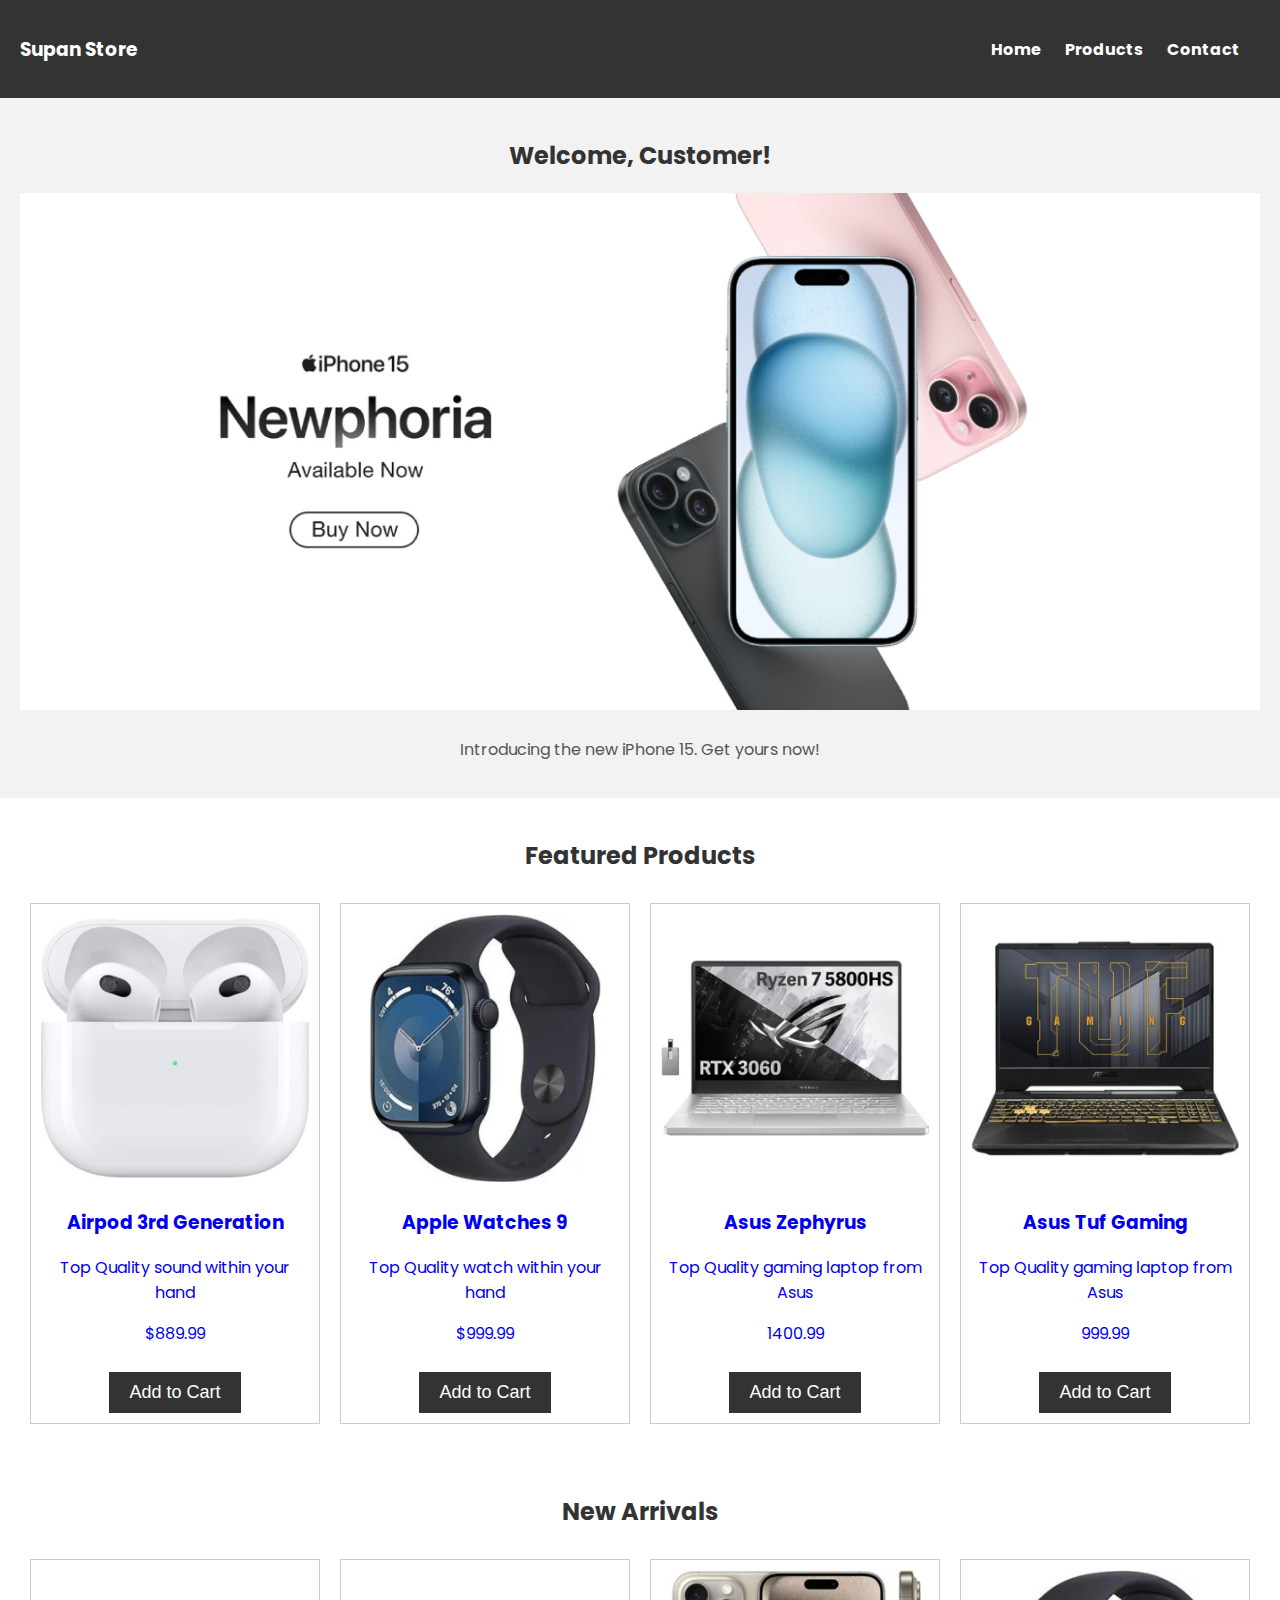
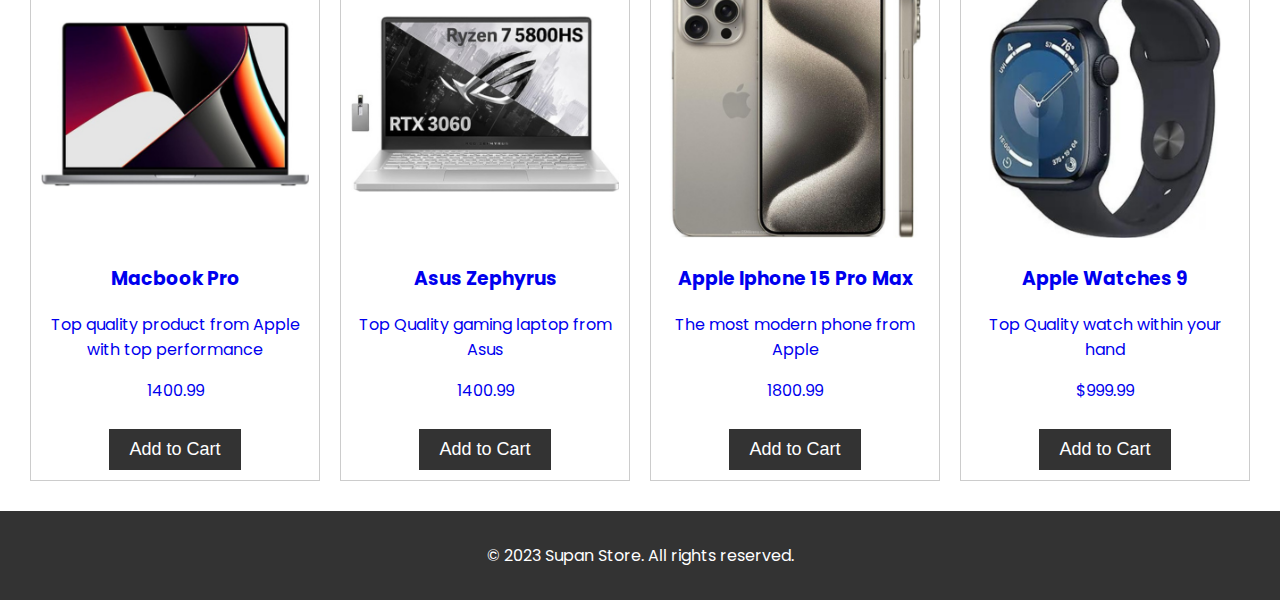
<file: index.html>
<!DOCTYPE html>
<html lang="en">

<head>
    <meta charset="UTF-8">
    <meta name="viewport" content="width=device-width, initial-scale=1.0">
    <link rel="stylesheet" href="styles.css">
    <link rel="preconnect" href="https://fonts.gstatic.com">
    <link href="https://fonts.googleapis.com/css2?family=Poppins:wght@300;400;500;600&display=swap" rel="stylesheet">

    <title>Supan Store</title>
</head>

<body>
    <header>
        <div class="logo">
            <h3>Supan Store</h3>

        </div>
        <nav>
            <ul>
                <li><a href="./index.html">Home</a></li>

                <li class="dropdown">
                    <a href="./pages/products.html">Products</a>
                    <ul class="dropdown-menu">
                        <li><a href="#">Category 1</a></li>
                        <li><a href="#">Category 2</a></li>
                        <li><a href="#">Category 3</a></li>
                    </ul>
                </li>
                <li><a href="./pages/contact.html">Contact</a></li>
            </ul>
        </nav>
    </header>
    <section class="welcome-banner">

        <h2>Welcome, Customer!</h2>
        <div class="new-product-banner">
            <img src="./images/Apple-iPhone-15-promo-banner-buy-now-scaled.jpg" alt="New iPhone 15">
            <p>Introducing the new iPhone 15. Get yours now!</p>
        </div>
    </section>

    <section class="featured-products">

        <h2>Featured Products</h2>
        <div class="products-container">
            <div class="product">
                <a href="pages/products/airpod-3rd-gen.html">

                    <img src="./images/Untitled design.png" alt="Featured Product 1">
                    <h3>Airpod 3rd Generation</h3>
                    <p>Top Quality sound within your hand</p>
                    <p class="price">$889.99</p>
                    <button>Add to Cart</button>
                </a>
            </div>


            <div class="product">
                <a href="pages/products/apple-watch-9.html">
                    <img src="./images/Apple Watch 9.png" alt="Featured Product 1">
                    <h3>Apple Watches 9</h3>
                    <p>Top Quality watch within your hand</p>
                    <p class="price">$999.99</p>
                    <button>Add to Cart</button>
                </a>

            </div>

            <div class="product">
                <a href="pages/products/asus-zephyrus.html">
                    <img src="./images/asus zephyrus.png" alt="Featured Product 1">
                    <h3>Asus Zephyrus</h3>
                    <p>Top Quality gaming laptop from Asus</p>
                    <p class="price">1400.99</p>

                    <button>Add to Cart</button>
                </a>

            </div>

            <div class="product">
                <a href="pages/products/asus-tuf.html">
                    <img src="./images/asus-tuf.png" alt="Featured Product 1">
                    <h3>Asus Tuf Gaming
                    </h3>

                    <p>Top Quality gaming laptop from Asus</p>
                    <p class="price">999.99</p>
                    <button>Add to Cart</button>

                </a>
            </div>

        </div>
    </section>

    <section class="new-arrivals">
        <h2>New Arrivals</h2>
        <div class="products-container">

            <div class="product">
                <a href="pages/products/macbook-pro.html">
                    <img src="./images/macbook Pro.png" alt="Featured Product 1">
                    <h3>Macbook Pro</h3>
                    <p>Top quality product from Apple with top performance</p>
                    <p class="price">1400.99</p>

                    <button>Add to Cart</button>
                </a>
            </div>

            <div class="product">
                <a href="pages/products/asus-zephyrus.html">

                    <img src="./images/asus zephyrus.png" alt="Featured Product 1">
                    <h3>Asus Zephyrus</h3>
                    <p>Top Quality gaming laptop from Asus</p>
                    <p class="price">1400.99</p>

                    <button>Add to Cart</button>
                </a>
            </div>

            <div class="product">
                <a href="pages/products/iphone-15-pro-max.html">
                    <img src="./images/iphone 15 pro max.png" alt="Featured Product 1">
                    <h3>Apple Iphone 15 Pro Max</h3>
                    <p>The most modern phone from Apple</p>

                    <p class="price">1800.99</p>
                    <button>Add to Cart</button>
                    
                </a>
            </div>

            <div class="product">
                <a href="pages/products/apple-watch-9.html">
                    <img src="./images/Apple Watch 9.png" alt="Featured Product 1">
                    <h3>Apple Watches 9</h3>
                    <p>Top Quality watch within your hand</p>
                    <p class="price">$999.99</p>

                    <button>Add to Cart</button>
                </a>
            </div>
        </div>

    </section>

    <footer>
        
        <p>&copy; 2023 Supan Store. All rights reserved.</p>
    </footer>
</body>

</html>
</file>
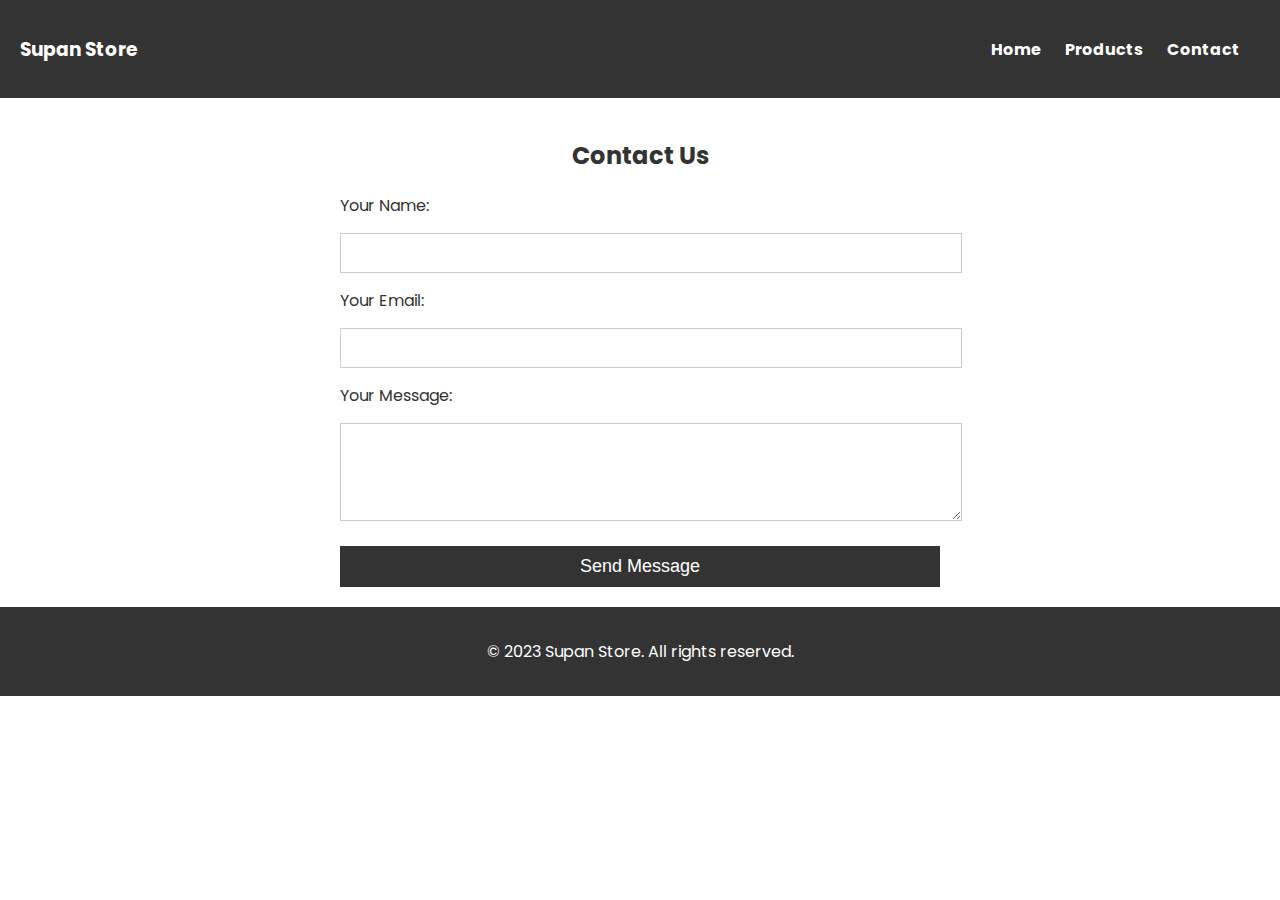
<file: pages/contact.html>
<!DOCTYPE html>
<html lang="en">

<head>
    <meta charset="UTF-8">
    <meta name="viewport" content="width=device-width, initial-scale=1.0">
    <link rel="stylesheet" href="../styles.css">
    <link rel="preconnect" href="https://fonts.gstatic.com">
    <link href="https://fonts.googleapis.com/css2?family=Poppins:wght@300;400;500;600&display=swap" rel="stylesheet">

    <title>Contact Us - Supan Store</title>
</head>

<body>
    <header>
        <div class="logo">
            <h3>Supan Store</h3>
        </div>
        <nav>
            <ul>
                <li><a href="../index.html">Home</a></li>
                <li class="dropdown">
                    <a href="../pages/products.html">Products</a>
                    <ul class="dropdown-menu">
                        <li><a href="#">Category 1</a></li>
                        <li><a href="#">Category 2</a></li>
                        <li><a href="#">Category 3</a></li>
                    </ul>
                </li>
                <li><a href="../pages/contact.html">Contact</a></li>
            </ul>
        </nav>
    </header>

    <section class="contact-form">
        <div class="form-container">
            <h2>Contact Us</h2>
            <form action="#" method="post">
                <label for="name">Your Name:</label>
                <input type="text" id="name" name="name" required>

                <label for="email">Your Email:</label>
                <input type="email" id="email" name="email" required>

                <label for="message">Your Message:</label>
                <textarea id="message" name="message" rows="4" required></textarea>

                <button type="submit">Send Message</button>
            </form>
        </div>
    </section>

    <footer>
        <p>&copy; 2023 Supan Store. All rights reserved.</p>
    </footer>
</body>

</html>
</file>
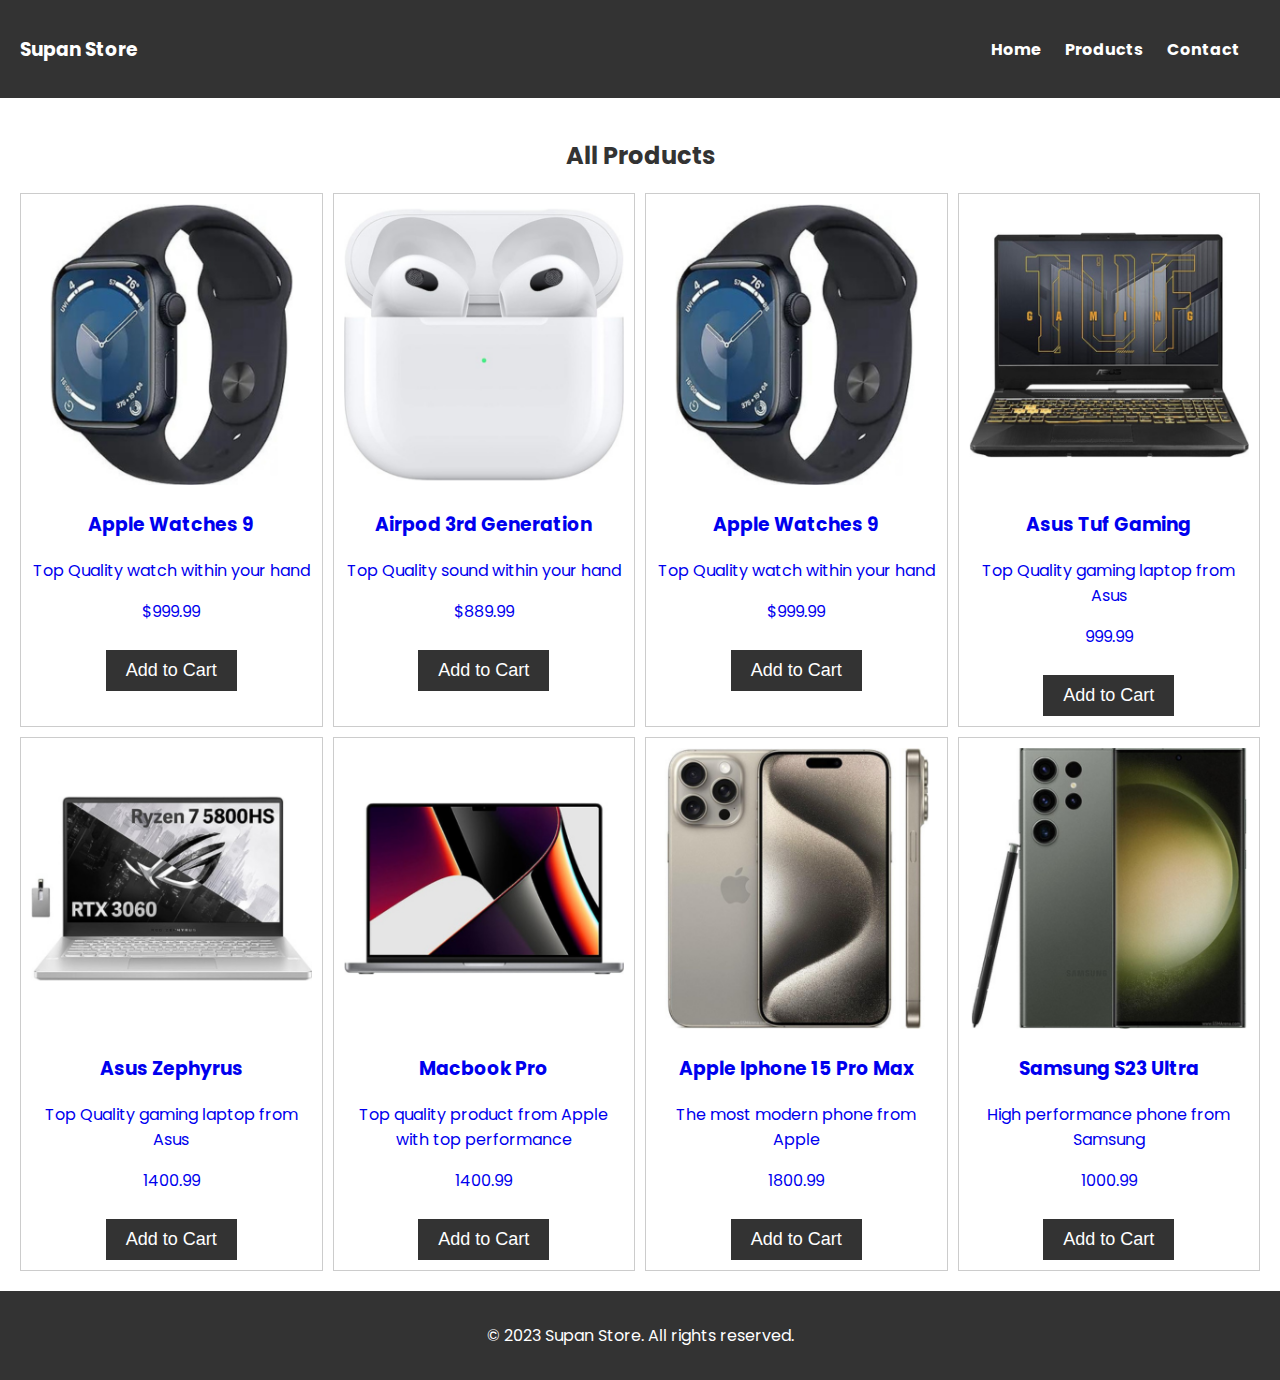
<file: pages/products.html>
<!DOCTYPE html>
<html lang="en">

<head>
    <meta charset="UTF-8">
    <meta name="viewport" content="width=device-width, initial-scale=1.0">
    <link rel="stylesheet" href="../styles.css">
    <link rel="preconnect" href="https://fonts.gstatic.com">
    <link href="https://fonts.googleapis.com/css2?family=Poppins:wght@300;400;500;600&display=swap" rel="stylesheet">

    <title>Supan Store</title>
</head>

<body>
    <header>
        <div class="logo">
            <h3>Supan Store</h3>
        </div>
        <nav>
            <ul>
                <li><a href="../index.html">Home</a></li>
                <li class="dropdown">
                    <a href="./products.html">Products</a>
                    <ul class="dropdown-menu">
                        <li><a href="#">Category 1</a></li>
                        <li><a href="#">Category 2</a></li>
                        <li><a href="#">Category 3</a></li>
                    </ul>
                </li>
                <li><a href="./contact.html">Contact</a></li>
            </ul>
        </nav>
    </header>

    <section class="featured-products">
        <h2>All Products</h2>
        <div class="all-product-container">
            <div class="all-product">
                <a href="../pages/products/apple-watch-9.html">
                    <img src="../images/Apple Watch 9.png" alt="Featured Product 1">
                    <h3>Apple Watches 9</h3>
                    <p>Top Quality watch within your hand</p>
                    <p class="price">$999.99</p>
                    <button>Add to Cart</button>
                </a>
            </div>

            <div class="all-product">
                <a href="../pages/products/airpod-3rd-gen.html">
                    <img src="../images/Untitled design.png" alt="Featured Product 1">
                    <h3>Airpod 3rd Generation</h3>
                    <p>Top Quality sound within your hand</p>
                    <p class="price">$889.99</p>
                    <button>Add to Cart</button>
                </a>
            </div>

            <div class="all-product">
                <a href="../pages/products/apple-watch-9.html">
                    <img src="../images/Apple Watch 9.png" alt="Featured Product 1">
                    <h3>Apple Watches 9</h3>
                    <p>Top Quality watch within your hand</p>
                    <p class="price">$999.99</p>
                    <button>Add to Cart</button>
                </a>
            </div>

            <div class="all-product">
                <a href="../pages/products/asus-tuf.html">
                    <img src="../images/asus-tuf.png" alt="Featured Product 1">
                    <h3>Asus Tuf Gaming
                    </h3>
                    <p>Top Quality gaming laptop from Asus</p>
                    <p class="price">999.99</p>
                    <button>Add to Cart</button>
                </a>

            </div>

            <div class="all-product">
                <a href="../pages/products/asus-zephyrus.html">
                    <img src="../images/asus zephyrus.png" alt="Featured Product 1">
                    <h3>Asus Zephyrus</h3>
                    <p>Top Quality gaming laptop from Asus</p>
                    <p class="price">1400.99</p>
                    <button>Add to Cart</button>
                </a>
            </div>
            <div class="all-product">
                <a href="../pages/products/macbook-pro.html">
                    <img src="../images/macbook Pro.png" alt="Featured Product 1">
                    <h3>Macbook Pro</h3>
                    <p>Top quality product from Apple with top performance</p>
                    <p class="price">1400.99</p>
                    <button>Add to Cart</button>
                </a>
            </div>
            <div class="all-product">
                <a href="../pages/products/iphone-15-pro-max.html">
                    <img src="../images/iphone 15 pro max.png" alt="Featured Product 1">
                    <h3>Apple Iphone 15 Pro Max</h3>
                    <p>The most modern phone from Apple</p>
                    <p class="price">1800.99</p>
                    <button>Add to Cart</button>
                </a>
            </div>
            <div class="all-product">
                <a href="../pages/products/samsung-s23-ultra.html">
                    <img src="../images/samsung s23 ultra.png" alt="Featured Product 1">
                    <h3>Samsung S23 Ultra</h3>
                    <p>High performance phone from Samsung</p>
                    <p class="price">1000.99</p>
                    <button>Add to Cart</button>
                </a>
            </div>


        </div>
    </section>

    <footer>
        <p>&copy; 2023 Supan Store. All rights reserved.</p>
    </footer>
</body>

</html>
</file>
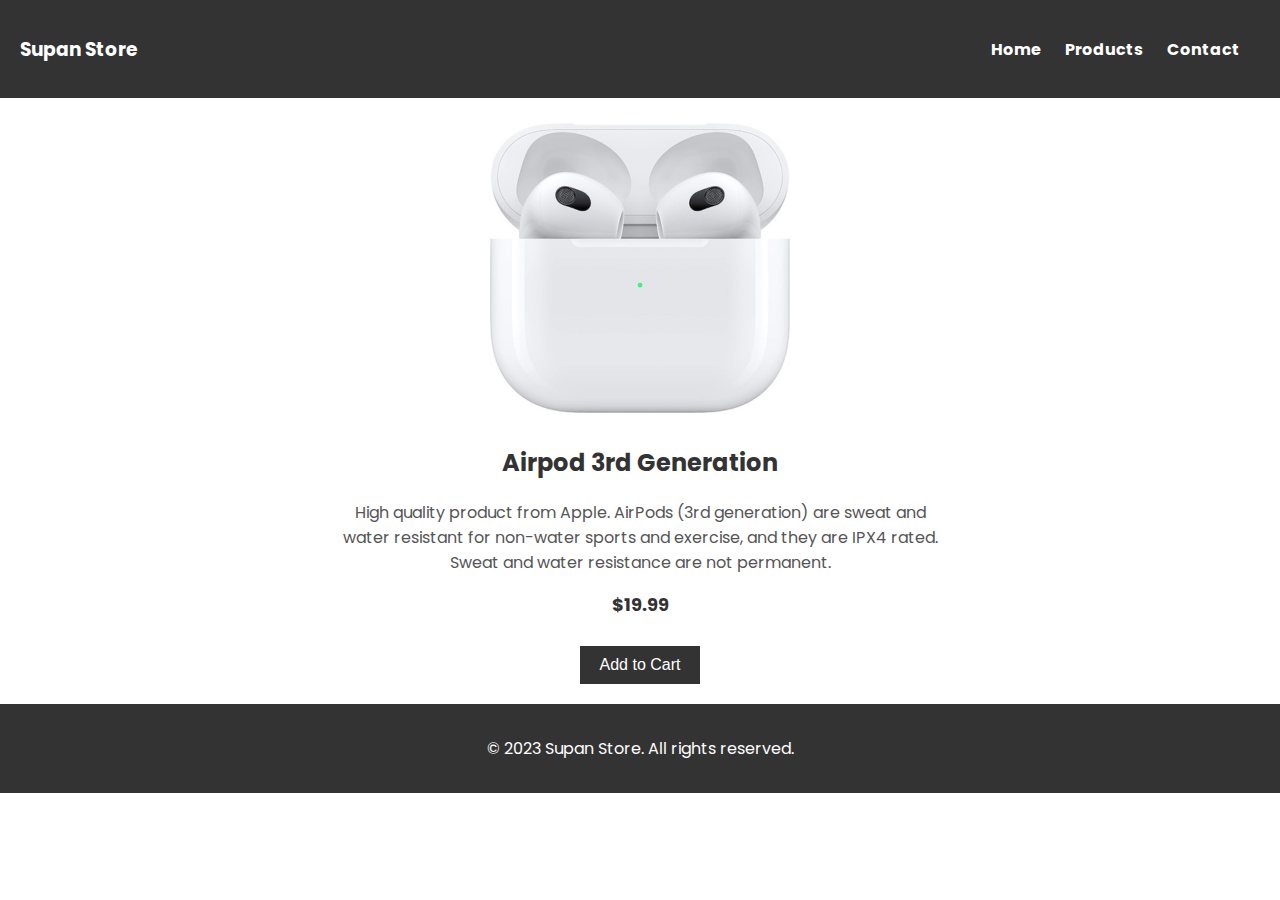
<file: pages/products/airpod-3rd-gen.html>
<!DOCTYPE html>
<html lang="en">

<head>
    <meta charset="UTF-8">
    <meta name="viewport" content="width=device-width, initial-scale=1.0">
    <link rel="stylesheet" href="../../styles.css">
    <link rel="preconnect" href="https://fonts.gstatic.com">
    <link href="https://fonts.googleapis.com/css2?family=Poppins:wght@300;400;500;600&display=swap" rel="stylesheet">

    <title>Product - Supan Store</title>
</head>

<body>
    <header>
        <div class="logo">
            <h3>Supan Store</h3>
        </div>
        <nav>
            <ul>
                <li><a href="../../index.html">Home</a></li>
                <li class="dropdown">
                    <a href="../../pages/products.html">Products</a>
                    <ul class="dropdown-menu">
                        <li><a href="#">Category 1</a></li>
                        <li><a href="#">Category 2</a></li>
                        <li><a href="#">Category 3</a></li>
                    </ul>
                </li>
                <li><a href="../../pages/contact.html">Contact</a></li>
            </ul>
        </nav>
    </header>

    <section class="product-view">
        <div class="product-details">
            <img src="../../images/Untitled design.png" alt="Product 1">
            <h2>Airpod 3rd Generation</h2>
            <p>High quality product from Apple. AirPods (3rd generation) are sweat and water resistant for non-water sports and exercise, and they are IPX4 rated. Sweat and water resistance are not permanent.</p>
            <p class="price">$19.99</p>
            <button>Add to Cart</button>
        </div>
    </section>

    <footer>
        <p>&copy; 2023 Supan Store. All rights reserved.</p>
    </footer>
</body>

</html>
</file>
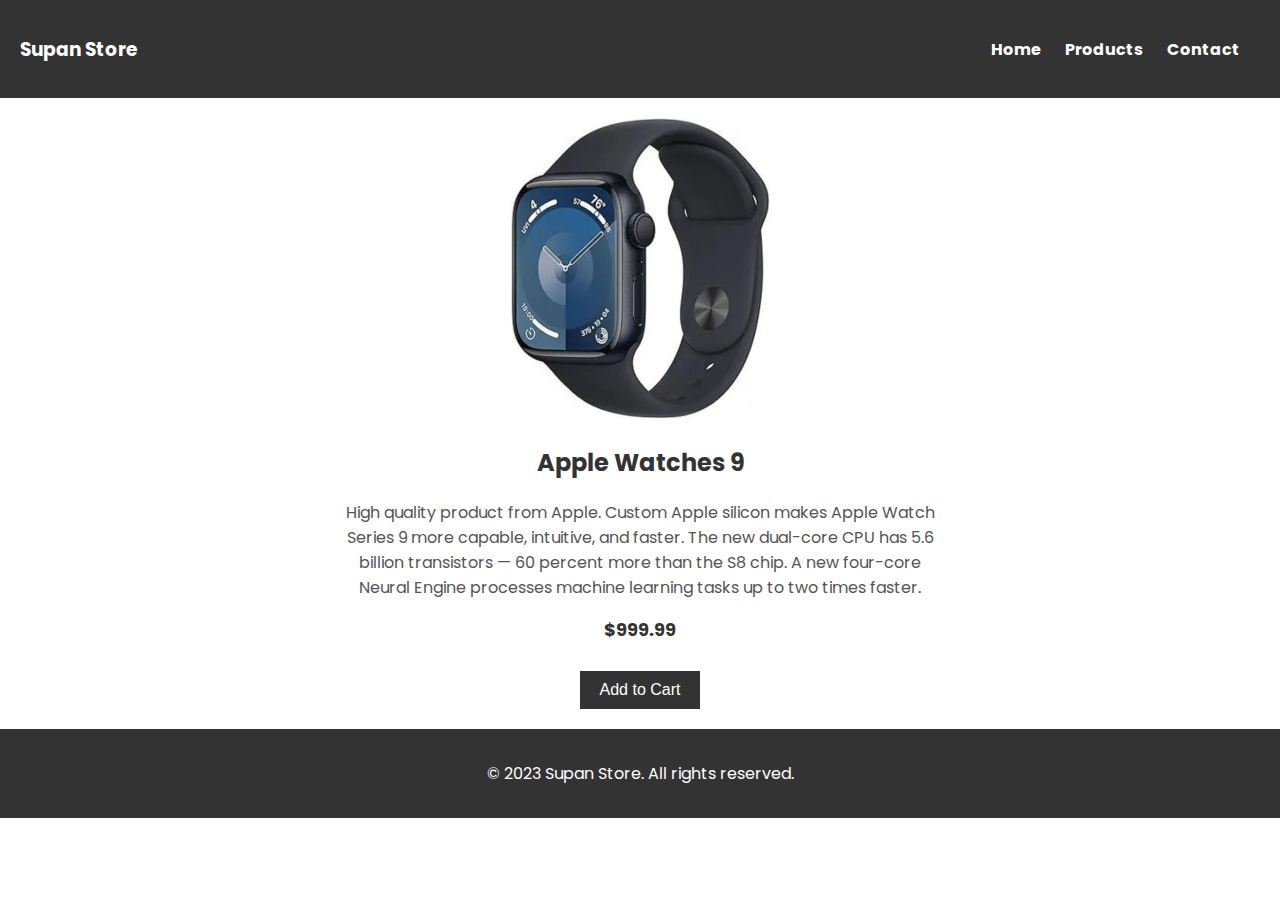
<file: pages/products/apple-watch-9.html>
<!DOCTYPE html>
<html lang="en">

<head>
    <meta charset="UTF-8">
    <meta name="viewport" content="width=device-width, initial-scale=1.0">
    <link rel="stylesheet" href="../../styles.css">
    <link rel="preconnect" href="https://fonts.gstatic.com">
    <link href="https://fonts.googleapis.com/css2?family=Poppins:wght@300;400;500;600&display=swap" rel="stylesheet">

    <title>Product - Supan Store</title>
</head>

<body>
    <header>
        <div class="logo">
            <h3>Supan Store</h3>
        </div>
        <nav>
            <ul>
                <li><a href="../../index.html">Home</a></li>
                <li class="dropdown">
                    <a href="../../pages/products.html">Products</a>
                    <ul class="dropdown-menu">
                        <li><a href="#">Category 1</a></li>
                        <li><a href="#">Category 2</a></li>
                        <li><a href="#">Category 3</a></li>
                    </ul>
                </li>
                <li><a href="../../pages/contact.html">Contact</a></li>
            </ul>
        </nav>
    </header>

    <section class="product-view">
        <div class="product-details">
            <img src="../../images/Apple Watch 9.png" alt="Product 1">
            <h2>Apple Watches 9</h2>
            <p>High quality product from Apple. Custom Apple silicon makes Apple Watch Series 9 more capable, intuitive, and faster. The new dual-core CPU has 5.6 billion transistors — 60 percent more than the S8 chip. A new four-core Neural Engine processes machine learning tasks up to two times faster.</p>
            <p class="price">$999.99</p>
            <button>Add to Cart</button>
        </div>
    </section>

    <footer>
        <p>&copy; 2023 Supan Store. All rights reserved.</p>
    </footer>
</body>

</html>
</file>
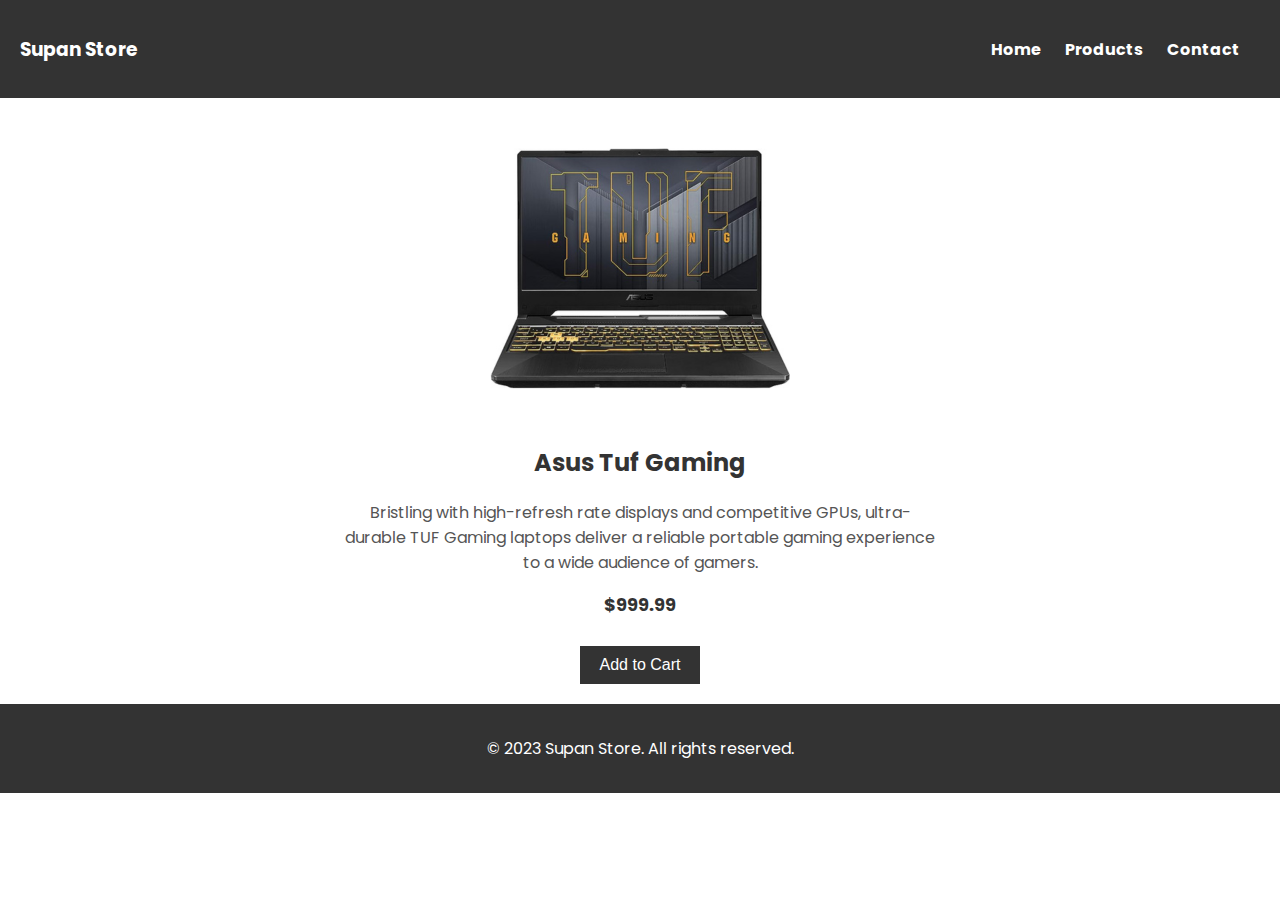
<file: pages/products/asus-tuf.html>
<!DOCTYPE html>
<html lang="en">

<head>
    <meta charset="UTF-8">
    <meta name="viewport" content="width=device-width, initial-scale=1.0">
    <link rel="stylesheet" href="../../styles.css">
    <link rel="preconnect" href="https://fonts.gstatic.com">
    <link href="https://fonts.googleapis.com/css2?family=Poppins:wght@300;400;500;600&display=swap" rel="stylesheet">

    <title>Product - Supan Store</title>
</head>

<body>
    <header>
        <div class="logo">
            <h3>Supan Store</h3>
        </div>
        <nav>
            <ul>
                <li><a href="../../index.html">Home</a></li>
                <li class="dropdown">
                    <a href="../../pages/products.html">Products</a>
                    <ul class="dropdown-menu">
                        <li><a href="#">Category 1</a></li>
                        <li><a href="#">Category 2</a></li>
                        <li><a href="#">Category 3</a></li>
                    </ul>
                </li>
                <li><a href="../../pages/contact.html">Contact</a></li>
            </ul>
        </nav>
    </header>

    <section class="product-view">
        <div class="product-details">
            <img src="../../images/asus-tuf.png" alt="Product 1">
            <h2>Asus Tuf Gaming</h2>
            <p>Bristling with high-refresh rate displays and competitive GPUs, ultra-durable TUF Gaming laptops deliver a reliable portable gaming experience to a wide audience of gamers.</p>
            <p class="price">$999.99</p>
            <button>Add to Cart</button>
        </div>
    </section>

    <footer>
        <p>&copy; 2023 Supan Store. All rights reserved.</p>
    </footer>
</body>

</html>
</file>
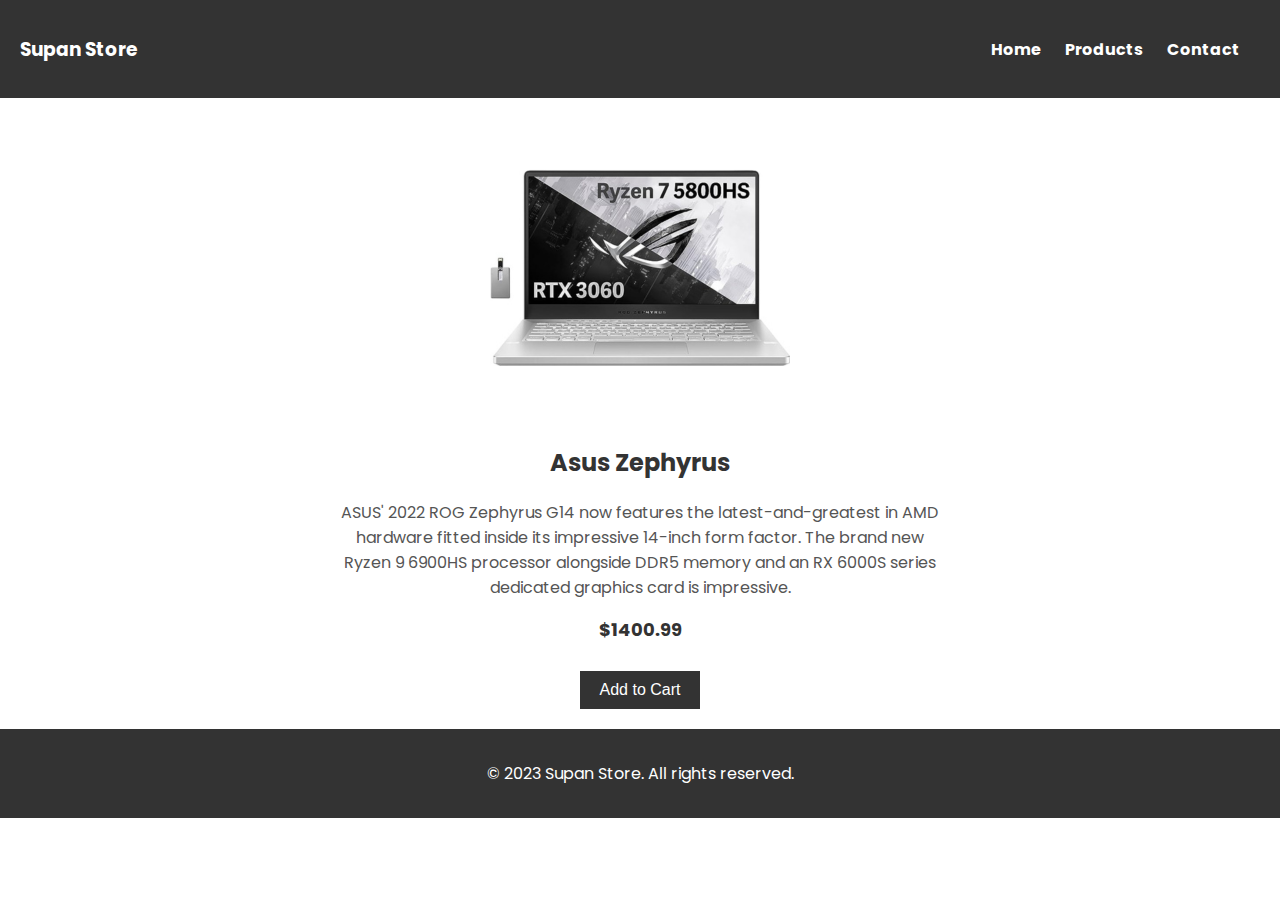
<file: pages/products/asus-zephyrus.html>
<!DOCTYPE html>
<html lang="en">

<head>
    <meta charset="UTF-8">
    <meta name="viewport" content="width=device-width, initial-scale=1.0">
    <link rel="stylesheet" href="../../styles.css">
    <link rel="preconnect" href="https://fonts.gstatic.com">
    <link href="https://fonts.googleapis.com/css2?family=Poppins:wght@300;400;500;600&display=swap" rel="stylesheet">

    <title>Product - Supan Store</title>
</head>

<body>
    <header>
        <div class="logo">
            <h3>Supan Store</h3>
        </div>
        <nav>
            <ul>
                <li><a href="../../index.html">Home</a></li>
                <li class="dropdown">
                    <a href="../../pages/products.html">Products</a>
                    <ul class="dropdown-menu">
                        <li><a href="#">Category 1</a></li>
                        <li><a href="#">Category 2</a></li>
                        <li><a href="#">Category 3</a></li>
                    </ul>
                </li>
                <li><a href="../../pages/contact.html">Contact</a></li>
            </ul>
        </nav>
    </header>

    <section class="product-view">
        <div class="product-details">
            <img src="../../images/asus zephyrus.png" alt="Product 1">
            <h2>Asus Zephyrus</h2>
            <p>ASUS' 2022 ROG Zephyrus G14 now features the latest-and-greatest in AMD hardware fitted inside its impressive 14-inch form factor. The brand new Ryzen 9 6900HS processor alongside DDR5 memory and an RX 6000S series dedicated graphics card is impressive.</p>
            <p class="price">$1400.99</p>
            <button>Add to Cart</button>
        </div>
    </section>

    <footer>
        <p>&copy; 2023 Supan Store. All rights reserved.</p>
    </footer>
</body>

</html>
</file>
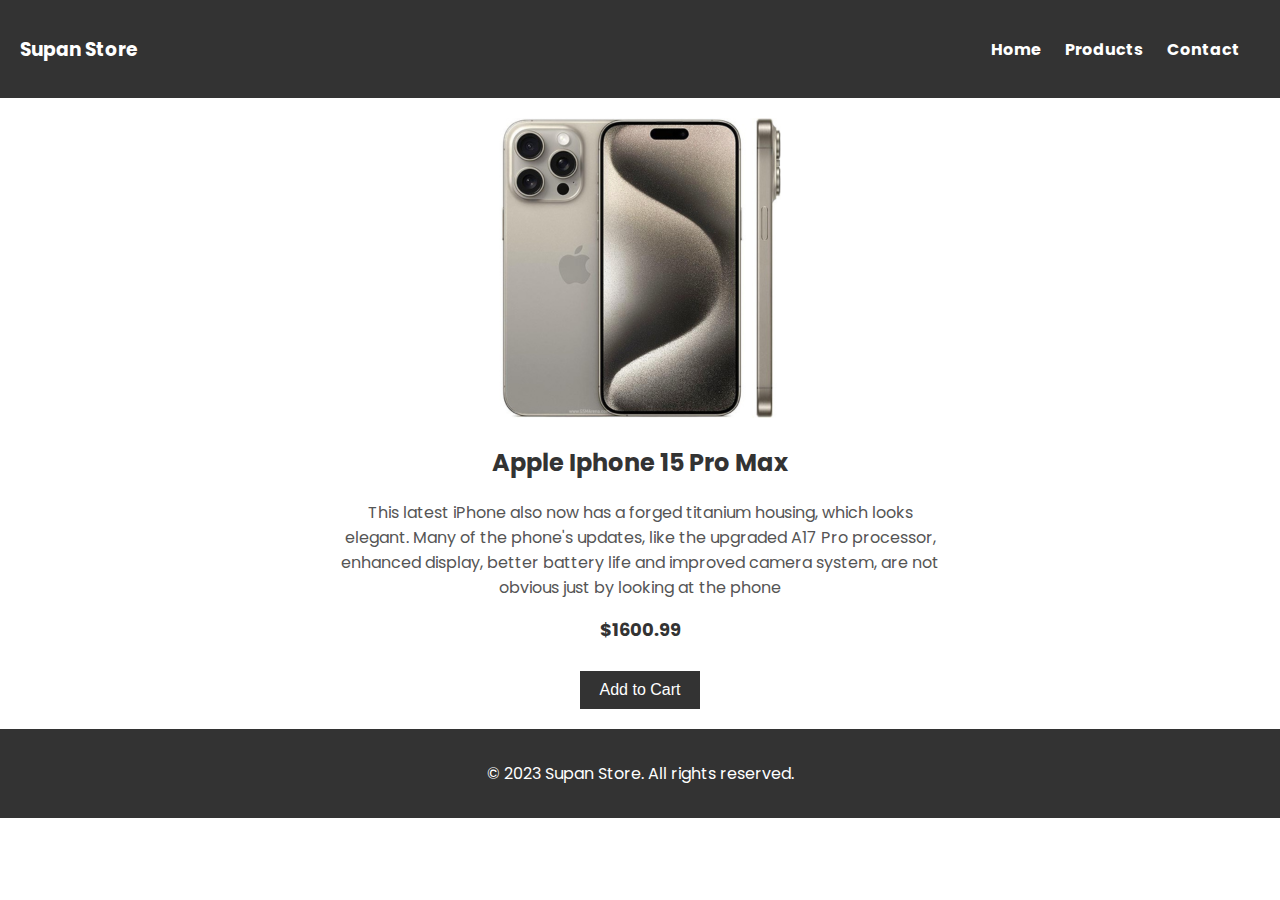
<file: pages/products/iphone-15-pro-max.html>
<!DOCTYPE html>
<html lang="en">

<head>
    <meta charset="UTF-8">
    <meta name="viewport" content="width=device-width, initial-scale=1.0">
    <link rel="stylesheet" href="../../styles.css">
    <link rel="preconnect" href="https://fonts.gstatic.com">
    <link href="https://fonts.googleapis.com/css2?family=Poppins:wght@300;400;500;600&display=swap" rel="stylesheet">

    <title>Product - Supan Store</title>
</head>

<body>
    <header>
        <div class="logo">
            <h3>Supan Store</h3>
        </div>
        <nav>
            <ul>
                <li><a href="../../index.html">Home</a></li>
                <li class="dropdown">
                    <a href="../../pages/products.html">Products</a>
                    <ul class="dropdown-menu">
                        <li><a href="#">Category 1</a></li>
                        <li><a href="#">Category 2</a></li>
                        <li><a href="#">Category 3</a></li>
                    </ul>
                </li>
                <li><a href="../../pages/contact.html">Contact</a></li>
            </ul>
        </nav>
    </header>

    <section class="product-view">
        <div class="product-details">
            <img src="../../images/iphone 15 pro max.png" alt="Product 1">
            <h2>Apple Iphone 15 Pro Max</h2>
            <p>This latest iPhone also now has a forged titanium housing, which looks elegant. Many of the phone's updates, like the upgraded A17 Pro processor, enhanced display, better battery life and improved camera system, are not obvious just by looking at the phone</p>
            <p class="price">$1600.99</p>
            <button>Add to Cart</button>
        </div>
    </section>

    <footer>
        <p>&copy; 2023 Supan Store. All rights reserved.</p>
    </footer>
</body>

</html>
</file>
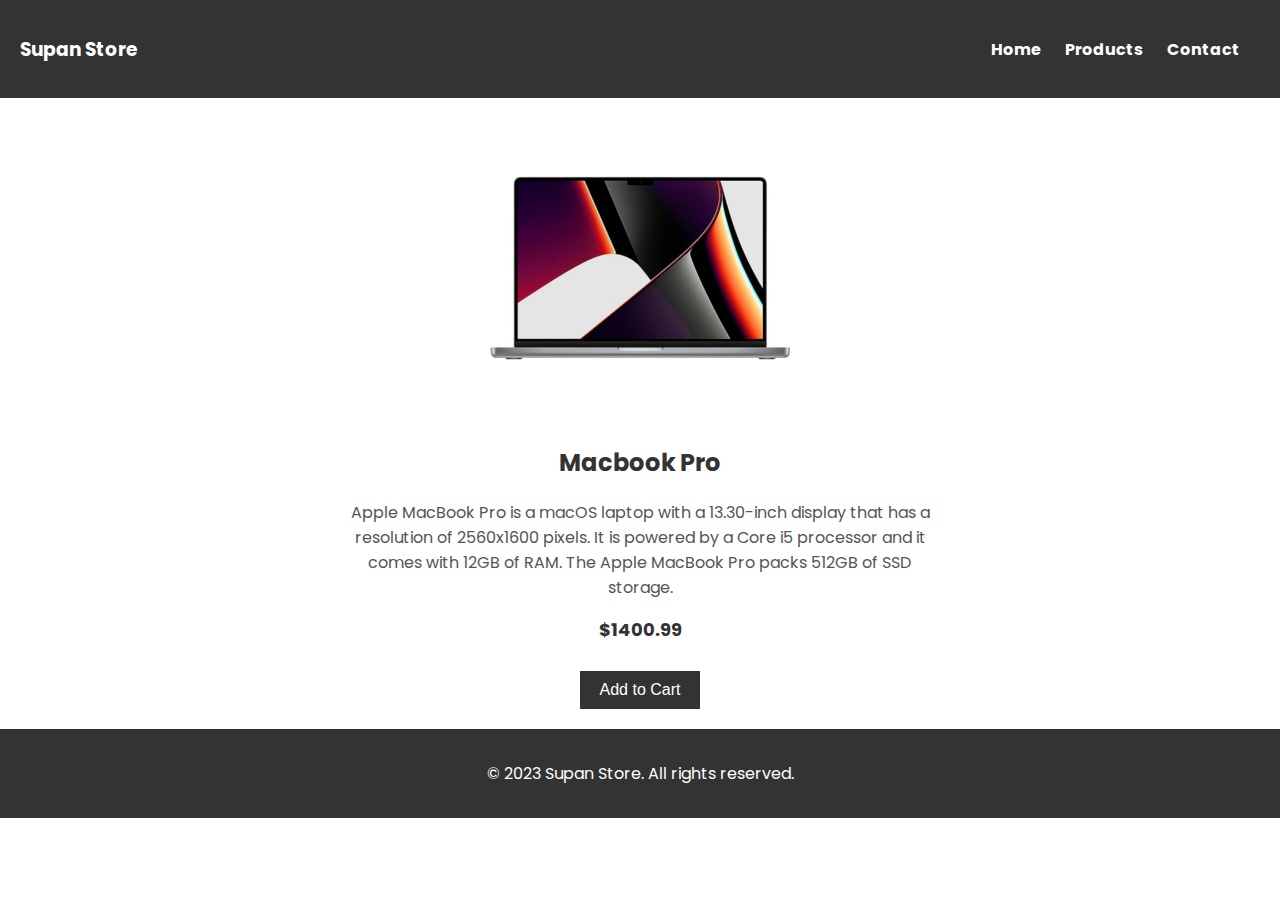
<file: pages/products/macbook-pro.html>
<!DOCTYPE html>
<html lang="en">

<head>
    <meta charset="UTF-8">
    <meta name="viewport" content="width=device-width, initial-scale=1.0">
    <link rel="stylesheet" href="../../styles.css">
    <link rel="preconnect" href="https://fonts.gstatic.com">
    <link href="https://fonts.googleapis.com/css2?family=Poppins:wght@300;400;500;600&display=swap" rel="stylesheet">

    <title>Product - Supan Store</title>
</head>

<body>
    <header>
        <div class="logo">
            <h3>Supan Store</h3>
        </div>
        <nav>
            <ul>
                <li><a href="../../index.html">Home</a></li>
                <li class="dropdown">
                    <a href="../../pages/products.html">Products</a>
                    <ul class="dropdown-menu">
                        <li><a href="#">Category 1</a></li>
                        <li><a href="#">Category 2</a></li>
                        <li><a href="#">Category 3</a></li>
                    </ul>
                </li>
                <li><a href="../../pages/contact.html">Contact</a></li>
            </ul>
        </nav>
    </header>

    <section class="product-view">
        <div class="product-details">
            <img src="../../images/macbook Pro.png" alt="Product 1">
            <h2>Macbook Pro</h2>
            <p>Apple MacBook Pro is a macOS laptop with a 13.30-inch display that has a resolution of 2560x1600 pixels. It is powered by a Core i5 processor and it comes with 12GB of RAM. The Apple MacBook Pro packs 512GB of SSD storage.</p>
            <p class="price">$1400.99</p>
            <button>Add to Cart</button>
        </div>
    </section>

    <footer>
        <p>&copy; 2023 Supan Store. All rights reserved.</p>
    </footer>
</body>

</html>
</file>
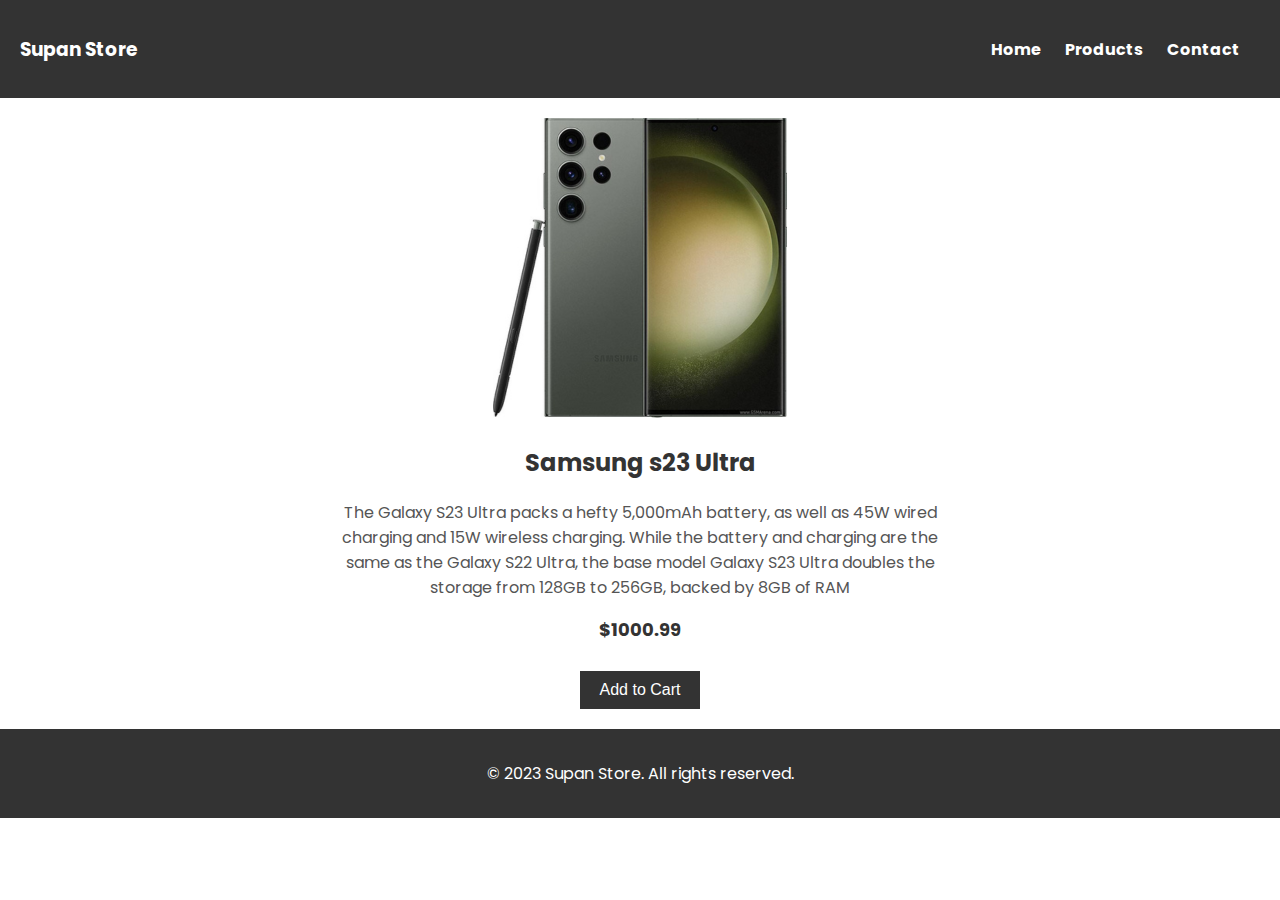
<file: pages/products/samsung-s23-ultra.html>
<!DOCTYPE html>
<html lang="en">

<head>
    <meta charset="UTF-8">
    <meta name="viewport" content="width=device-width, initial-scale=1.0">
    <link rel="stylesheet" href="../../styles.css">
    <link rel="preconnect" href="https://fonts.gstatic.com">
    <link href="https://fonts.googleapis.com/css2?family=Poppins:wght@300;400;500;600&display=swap" rel="stylesheet">

    <title>Product - Supan Store</title>
</head>

<body>
    <header>
        <div class="logo">
            <h3>Supan Store</h3>
        </div>
        <nav>
            <ul>
                <li><a href="../../index.html">Home</a></li>
                <li class="dropdown">
                    <a href="../../pages/products.html">Products</a>
                    <ul class="dropdown-menu">
                        <li><a href="#">Category 1</a></li>
                        <li><a href="#">Category 2</a></li>
                        <li><a href="#">Category 3</a></li>
                    </ul>
                </li>
                <li><a href="../../pages/contact.html">Contact</a></li>
            </ul>
        </nav>
    </header>

    <section class="product-view">
        <div class="product-details">
            <img src="../../images/samsung s23 ultra.png" alt="Product 1">
            <h2>Samsung s23 Ultra</h2>
            <p>The Galaxy S23 Ultra packs a hefty 5,000mAh battery, as well as 45W wired charging and 15W wireless
                charging. While the battery and charging are the same as the Galaxy S22 Ultra, the base model Galaxy S23
                Ultra doubles the storage from 128GB to 256GB, backed by 8GB of RAM</p>
            <p class="price">$1000.99</p>
            <button>Add to Cart</button>
        </div>
    </section>

    <footer>
        <p>&copy; 2023 Supan Store. All rights reserved.</p>
    </footer>
</body>

</html>
</file>
<file: styles.css>
:root {
  --primary-font: "Poppins", sans-serif;
  --background-color-header: #333;
  --text-color-header: #fff;
  --spacing-header: 20px;
  --link-color: #fff;
  --link-hover-color: #555;
  --link-font-weight: bold;
  --dropdown-background: #333;
  --dropdown-box-shadow: 0 4px 8px rgba(0, 0, 0, 0.1);
  --content-padding: 20px;
  --product-margin: 10px;
  --product-padding: 10px;
  --product-border: 1px solid #ccc;
  --footer-background: #333;
  --footer-text-color: #fff;
  --welcome-banner-background: #f2f2f2;
  --welcome-banner-text-color: #333;
  --featured-products-padding: 20px;
  --featured-products-text-color: #333;
  --featured-products-border: 1px solid #ccc;
  --featured-products-flex: 1;
  --featured-products-max-width: 300px;
}

a {
  text-decoration: none;
}
button {
  padding: 10px 20px;
  background-color: #333;
  color: #fff;
  border: none;
  font-size: 16px;
  cursor: pointer;
  margin-top: 10px;
}

body {
  font-family: var(--primary-font);
  margin: 0;
  padding: 0;
}

header {
  background-color: var(--background-color-header);
  color: var(--text-color-header);
  display: flex;
  justify-content: space-between;
  align-items: center;
  padding: 1em var(--spacing-header);
}

.logo img {
  max-width: 100%;
  height: auto;
}

nav ul {
  list-style: none;
  padding: 0;
  margin: 0;
}

nav li {
  display: inline;
  margin-right: var(--spacing-header);
  position: relative;
}

nav a {
  text-decoration: none;
  color: var(--link-color);
  font-weight: var(--link-font-weight);
}

.dropdown-menu {
  display: none;
  position: absolute;
  top: 100%;
  left: 0;
  background-color: var(--dropdown-background);
  box-shadow: var(--dropdown-box-shadow);
  z-index: 1;
}

.dropdown:hover .dropdown-menu {
  display: block;
}

.dropdown-menu li {
  display: block;
  padding: 10px;
}

.dropdown-menu a {
  color: var(--link-color);
}

.products {
  display: flex;
  flex-wrap: wrap;
  justify-content: space-around;
  padding: var(--content-padding);
}


.product img {
  max-width: 100%;
  height: auto;
}


.product {
  text-align: center;
  margin: var(--product-margin);
  padding: var(--product-padding);
  border: var(--product-border);
}

footer {
  background-color: var(--footer-background);
  color: var(--footer-text-color);
  text-align: center;
  padding: 1em 0;
  width: 100%;
}

.welcome-banner {
  text-align: center;
  padding: var(--content-padding);
  background-color: var(--welcome-banner-background);
}

.new-product-banner {
  margin-top: var(--content-padding);
}

.welcome-banner h2 {
  color: var(--welcome-banner-text-color);
}


.new-product-banner img {
  max-width: 100%;
  height: auto;
}

.new-product-banner p {
  text-align: center;
  margin-top: var(--content-padding);
  color: var(--link-hover-color);
}

.featured-products {
  padding: var(--featured-products-padding);
  text-align: center;
}

.featured-products h2 {
  color: var(--featured-products-text-color);
}

.featured-products .products-container {
  display: flex;
  justify-content: space-around;
}

.featured-products .products-container .product {
  text-align: center;
  margin: var(--product-margin);
  padding: var(--product-padding);
  border: var(--featured-products-border);
}

.featured-products img {
  max-width: 100%;
  height: auto;
}

.new-arrivals {
  padding: var(--featured-products-padding);
  text-align: center;
}

.new-arrivals h2 {
  color: var(--featured-products-text-color);
}

.new-arrivals .products-container {
  display: flex;
  justify-content: space-around;
  flex-wrap: wrap;
}

.new-arrivals .product {
  text-align: center;
  margin: var(--product-margin);
  padding: var(--product-padding);
  border: var(--featured-products-border);
  flex: var(--featured-products-flex);
  max-width: var(--featured-products-max-width);
}

.new-arrivals img {
  max-width: 100%;
  height: auto;
}

.special-offer {
  padding: var(--featured-products-padding);
  text-align: center;
}

.special-offer h2 {
  color: var(--featured-products-text-color);
}

.special-offer .products-container {
  display: flex;
  justify-content: space-around;
  flex-wrap: wrap;
}

.special-offer .product {
  text-align: center;
  margin: var(--product-margin);
  padding: var(--product-padding);
  border: var(--featured-products-border);
  flex: var(--featured-products-flex);
  max-width: var(--featured-products-max-width);
}

.special-offer img {
  max-width: 100%;
  height: auto;
}

.all-products h2 {
  color: #333;
  font-size: 24px;
  margin-bottom: 20px;
}

.all-product-container {
  display: grid;
  grid-template-columns: repeat(4, 1fr);
  gap: 10px;
}

.all-product {
  padding: 10px;
  border: 1px solid #ccc;
  text-align: center;
}

.product-view {
  padding: var(--content-padding);
  text-align: center;
}

.product-details {
  max-width: 600px;
  margin: 0 auto;
}

.product-details img {
  max-width: 100%;
  height: auto;
}

.product-details h2 {
  color: #333;
  font-size: 24px;
  margin-top: 20px;
}

.product-details p {
  color: #555;
}

.product-details .price {
  color: #333;
  font-weight: bold;
  font-size: 18px;
  margin-top: 10px;
}

.product-details button {
  padding: 10px 20px;
  background-color: #333;
  color: #fff;
  border: none;
  font-size: 16px;
  cursor: pointer;
  margin-top: 10px;
}

.contact-form {
  padding: var(--content-padding);
  text-align: center;
}

.form-container {
  max-width: 600px;
  margin: 0 auto;
}

.contact-form h2 {
  color: #333;
  font-size: 24px;
  margin-bottom: 20px;
}

form {
  display: grid;
  gap: 15px;
  text-align: left;
}

label {
  color: #333;
  font-size: 16px;
}

input,
textarea {
  width: 100%;
  padding: 10px;
  font-size: 16px;
  border: 1px solid #ccc;
}

button {
  background-color: #333;
  color: #fff;
  padding: 10px 20px;
  border: none;
  font-size: 18px;
  cursor: pointer;
}
</file>
